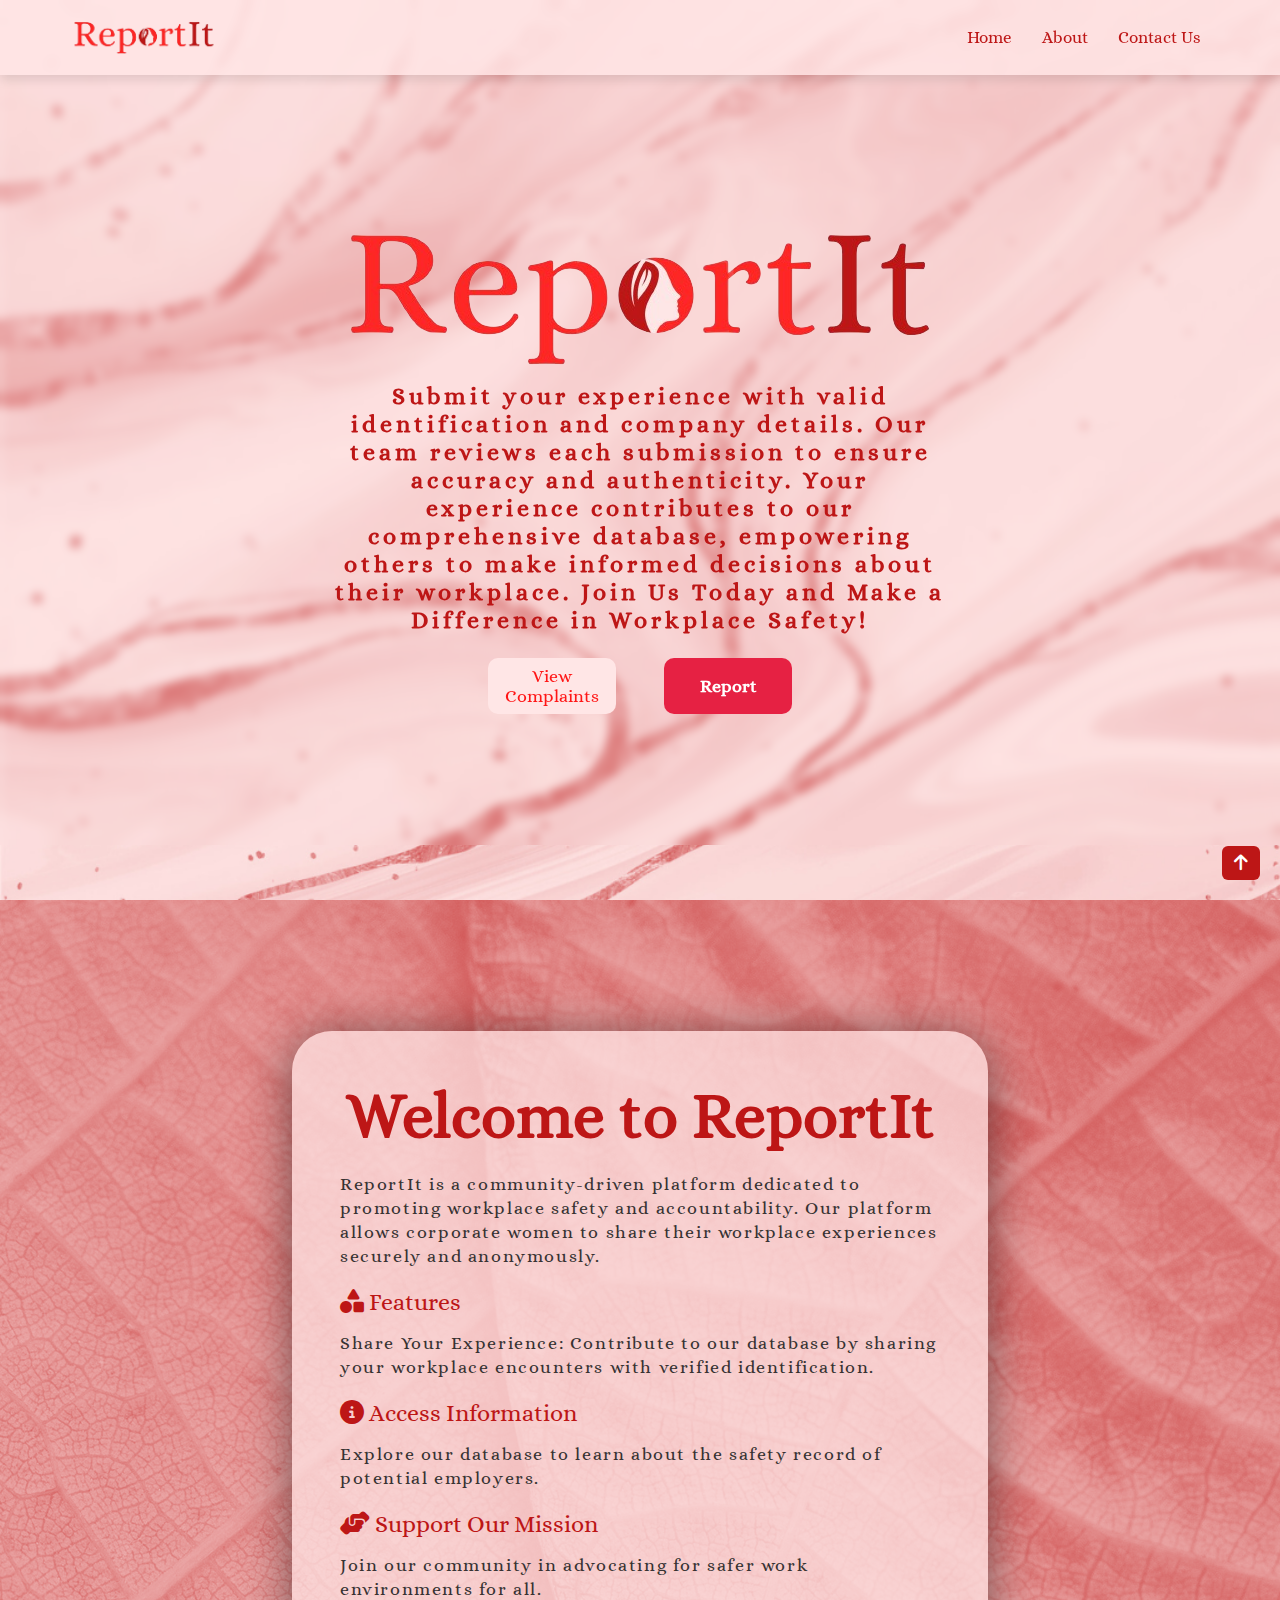
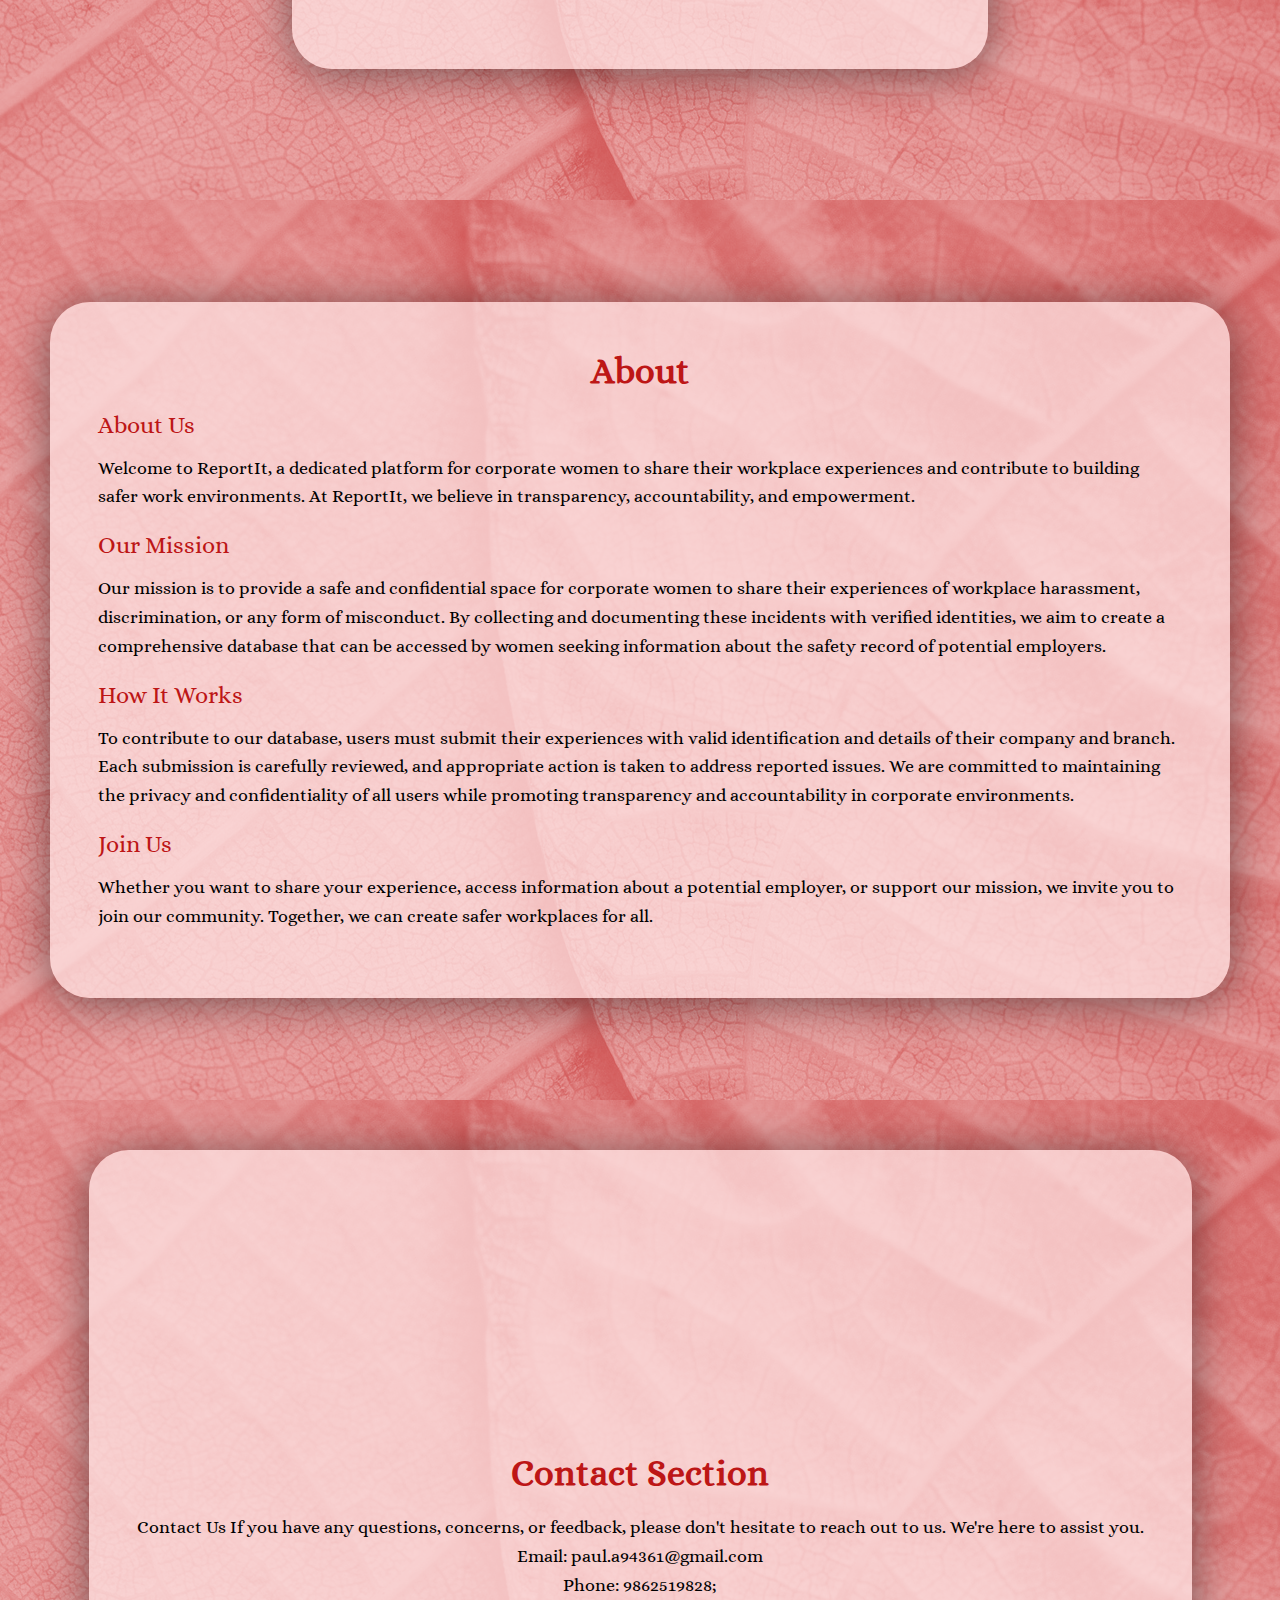
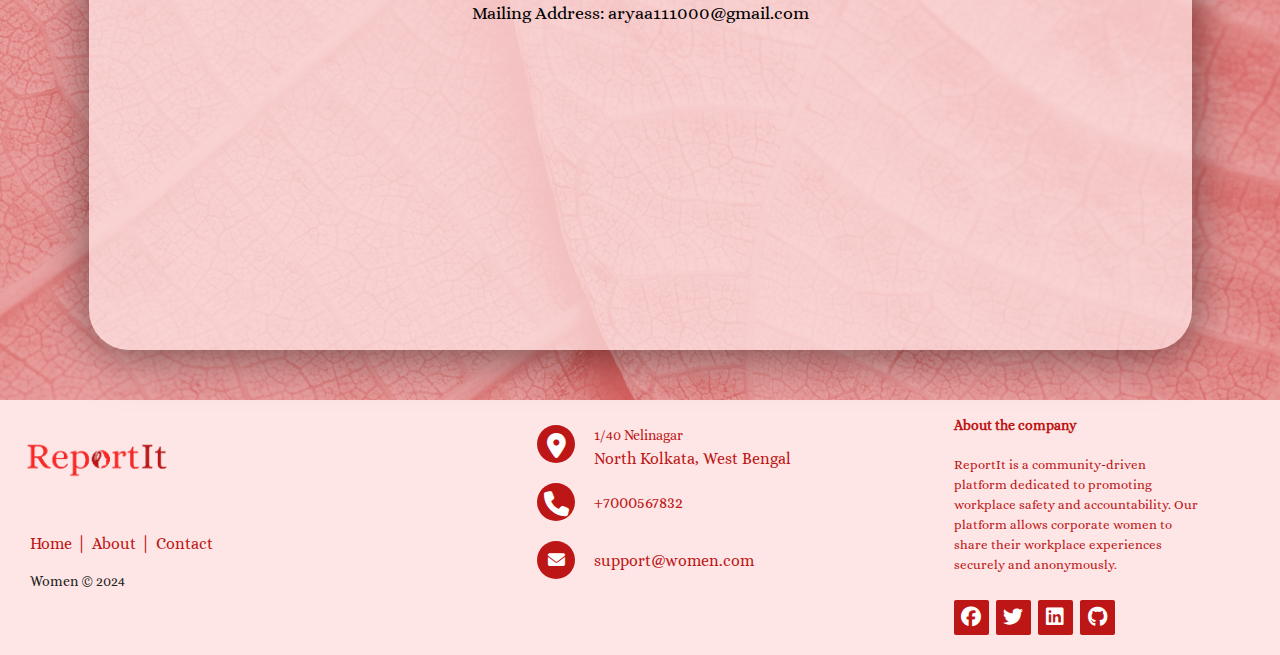
<file: index.html>
<!DOCTYPE html>
<html lang="en" dir="ltr">
  <head>
    <meta charset="UTF-8" />
    <title>ReportIt-Voice raised by Women</title>
    <link rel="preconnect" href="https://fonts.googleapis.com" />
    <link rel="preconnect" href="https://fonts.gstatic.com" crossorigin />
    <link
      href="https://fonts.googleapis.com/css2?family=Alice&display=swap"
      rel="stylesheet"
    />
    <link rel="stylesheet" href="style.css" />
    <link rel="icon" href="assests/Main-Logo_noBG.png" />
    <!-- Fontawesome CDN Link -->
    <link
      rel="stylesheet"
      href="https://cdnjs.cloudflare.com/ajax/libs/font-awesome/6.5.1/css/all.min.css"
    />
    <meta name="viewport" content="width=device-width, initial-scale=1.0" />
  </head>
  <body>
    <nav>
      <div class="navbar">
        <div class="logo">
          <a href="#"><img src="assests/Title-Logo-NoBG.png" alt="" /></a>
        </div>
        <ul class="menu">
          <li><a href="#Home" style="color: #bd1616">Home</a></li>
          <li><a href="#About" style="color: #bd1616">About</a></li>
          <li><a href="#Contact Us" style="color: #bd1616">Contact Us</a></li>
        </ul>
      </div>
    </nav>
    <section class="homepage" id="Home">
      <div class="main-content-intro">
        <img src="assests/Title-Logo-NoBG.png" alt="" />
        <div class="homepage-p">
          <p>
            Submit your experience with valid identification and company
            details. Our team reviews each submission to ensure accuracy and
            authenticity. Your experience contributes to our comprehensive
            database, empowering others to make informed decisions about their
            workplace. Join Us Today and Make a Difference in Workplace Safety!
          </p>
        </div>
        <div class="activity-buttons">
          <a href="veiw-page.html"
            ><button class="button-s">View Complaints</button></a
          >
          <a href="reporting-page.html"
            ><button class="button-report">Report</button></a
          >
        </div>
      </div>
    </section>
    <section class="next-home-page">
      <div class="welcome-section">
        <h1>Welcome to ReportIt</h1>

        <p>
          ReportIt is a community-driven platform dedicated to promoting
          workplace safety and accountability. Our platform allows corporate
          women to share their workplace experiences securely and anonymously.
        </p>
        <h3><i class="fa-solid fa-shapes"></i> Features</h3>

        <p>
          Share Your Experience: Contribute to our database by sharing your
          workplace encounters with verified identification.
        </p>
        <h3><i class="fa-solid fa-circle-info"></i> Access Information</h3>
        <p>
          Explore our database to learn about the safety record of potential
          employers.
        </p>
        <h3><i class="fa-solid fa-handshake-angle"></i> Support Our Mission</h3>
        <p>
          Join our community in advocating for safer work environments for all.
        </p>
      </div>
    </section>
    <section class="about-section" id="About">
      <div class="about-section-info">
        <h1>About</h1>
        <h3>About Us</h3>

        <p>
          Welcome to ReportIt, a dedicated platform for corporate women to share
          their workplace experiences and contribute to building safer work
          environments. At ReportIt, we believe in transparency, accountability,
          and empowerment.
        </p>

        <h3>Our Mission</h3>

        <p>
          Our mission is to provide a safe and confidential space for corporate
          women to share their experiences of workplace harassment,
          discrimination, or any form of misconduct. By collecting and
          documenting these incidents with verified identities, we aim to create
          a comprehensive database that can be accessed by women seeking
          information about the safety record of potential employers.
        </p>

        <h3>How It Works</h3>

        <p>
          To contribute to our database, users must submit their experiences
          with valid identification and details of their company and branch.
          Each submission is carefully reviewed, and appropriate action is taken
          to address reported issues. We are committed to maintaining the
          privacy and confidentiality of all users while promoting transparency
          and accountability in corporate environments.
        </p>

        <h3>Join Us</h3>

        <p>
          Whether you want to share your experience, access information about a
          potential employer, or support our mission, we invite you to join our
          community. Together, we can create safer workplaces for all.
        </p>
      </div>
    </section>

    <section class="contact-us-section" id="Contact Us">
      <div class="contact-section-info">
        <h1>Contact Section</h1>
        <p>
          Contact Us If you have any questions, concerns, or feedback, please
          don't hesitate to reach out to us. We're here to assist you.
          <br />Email: paul.a94361@gmail.com <br />Phone: 9862519828;
          <br />Mailing Address: aryaa111000@gmail.com
        </p>
      </div>
    </section>

    <div class="button">
      <a href="#Home"><i class="fas fa-arrow-up"></i></a>
    </div>

    <!-- FOOTER -->

    <footer class="footer-distributed">
      <div class="footer-left">
        <a href="#"><img src="assests/Title-Logo-NoBG.png" alt="" /></a>

        <p class="footer-links">
          <a href="#" class="link-1">Home</a>

          <a href="#">About</a>

          <a href="#">Contact</a>
        </p>

        <p class="footer-company-name">Women © 2024</p>
      </div>

      <div class="footer-center">
        <div>
          <i class="fa-solid fa-location-dot"></i>
          <p><span>1/40 Nelinagar</span> North Kolkata, West Bengal</p>
        </div>

        <div>
          <i class="fa fa-phone"></i>
          <p>+7000567832</p>
        </div>

        <div>
          <i class="fa fa-envelope"></i>
          <p><a href="mailto:support@company.com">support@women.com</a></p>
        </div>
      </div>

      <div class="footer-right">
        <p class="footer-company-about">
          <span>About the company</span>
          ReportIt is a community-driven platform dedicated to promoting
          workplace safety and accountability. Our platform allows corporate
          women to share their workplace experiences securely and anonymously.
        </p>

        <div class="footer-icons">
          <a href="#icon"><i class="fa-brands fa-facebook"></i></a>
          <a href="#icon"><i class="fa-brands fa-twitter"></i></a>
          <a href="#icon"><i class="fa-brands fa-linkedin"></i></a>
          <a href="#icon"><i class="fa-brands fa-github"></i></a>
        </div>
      </div>
    </footer>
    <!-- FOOTER END -->
  </body>
</html>
</file>
<file: style.css>
* {
  margin: 0;
  padding: 0;
  box-sizing: border-box;
}

nav {
  position: fixed;
  left: 0;
  top: 0;
  width: 100%;
  height: 75px;
  background: #ffe6e6d2;
  box-shadow: 0 5px 10px rgba(0, 0, 0, 0.1);
  z-index: 999;
}
nav .navbar {
  display: flex;
  align-items: center;
  justify-content: space-between;
  height: 100%;
  max-width: 90%;
  margin: auto;
}
#searchBox {
  padding: 8px 10rem;
  font-size: 16px;
  background-color: #faa4a49a;
  border: #111827 1px solid;
  border-radius: 3rem;
}
nav .navbar .logo img {
  width: 10rem;
  display: flex;
  justify-content: center;
  align-items: center;
}
nav .navbar .menu {
  display: flex;
}
.navbar .menu li {
  list-style: none;
  margin: 0 15px;
}
.navbar .menu li a {
  color: #bd1616;
  font-size: 17px;
  font-weight: 500;
  text-decoration: none;
}

section {
  background-image: url("assests/wepik-export-20240330145914qvqg.png");
  height: 100vh;
  width: 100%;
}

/* Home page */

#Home {
  background-image: url("assests/Home-Page-BG.png");
  background-repeat: no-repeat;
  background-size: cover;
}

.main-content-intro {
  display: flex;
  flex-direction: column;
  justify-content: center;
  align-items: center;
  position: relative;
  top: -5.6rem;
  padding: 8.2rem;
  backdrop-filter: blur(5px);
}

.main-content-intro img {
  position: relative;
  top: 6.5rem;
  display: flex;
  justify-content: center;
  align-items: center;
}

.homepage p {
  color: #bd1616;
  font-family: "Alice", serif;
  font-size: 1.5rem;
  font-weight: 600;
  text-align: center;
  letter-spacing: 0.25rem;
}

.homepage-p {
  width: 60%;
}

.activity-buttons {
  margin-top: 1.5rem;
  display: flex;
  justify-content: center;
  align-items: center;
  gap: 3rem;
}

.button-report {
  border: none;
  background: #e62143;
  border-radius: 10px;
  color: #fff;
  font-weight: 700;
  height: 3.5rem;
  cursor: pointer;
  width: 8rem;
  cursor: pointer;
  font-size: 18px;
  transition: opacity 0.15s;
  font-family: "Alice", serif;
}

.button-s {
  border: none;
  background-color: #ffe6e6;
  color: #ff1616;
  height: 3.5rem;
  width: 8rem;
  border-radius: 10px;
  cursor: pointer;
  font-size: 18px;
  transition: opacity 0.15s;
  font-family: "Alice", serif;
}

.button-s:hover {
  opacity: 0.7;
}

.button-s:active {
  opacity: 0.5;
}

.button-report:hover {
  opacity: 0.7;
}

.button-report:active {
  opacity: 0.5;
}

/* ---Home page ends--- */

/* ---Welcome Page begins--- */

.next-home-page {
  display: flex;
  justify-content: center;
  align-items: center;
  flex-direction: column;
}

.welcome-section {
  background-color: #ffe6e6b6;
  padding: 3rem;
  border-radius: 2.5rem;
  box-shadow: 0 5px 3rem rgba(0, 0, 0, 0.5);
}

.next-home-page h1 {
  color: #bd1616;
  font-family: "Alice", serif;
  font-size: 4rem;
  margin-bottom: 20px;
  text-align: center;
}

.next-home-page h3 {
  color: #bd1616;
  font-size: 24px;
  font-weight: 500;
  margin-bottom: 15px;
  font-family: "Alice", serif;
}

.next-home-page p {
  color: #363232;
  font-size: 18px;
  margin-bottom: 20px;
  line-height: 1.5rem;
  letter-spacing: 0.1rem;
  max-width: 600px;
  font-family: "Alice", serif;
}

/* Welcome page ends */

/* About section begins */

.about-section-info {
  padding: 3rem;
  border-radius: 2.5rem;
  background-color: #ffe6e6b6;
  box-shadow: 0 5px 3rem rgba(0, 0, 0, 0.5);
  font-style: "Alice", serif;
}

.about-section-info h1,h3,p {
  font-family: "Alice",serif;
}
.about-section {
  padding: 50px;
}

.about-section h1 {
  color: #bd1616;
  font-size: 36px;
  font-weight: 600;
  margin-bottom: 20px;
  text-align: center;
}

.about-section h3 {
  color: #bd1616;
  font-size: 24px;
  font-weight: 500;
  margin-bottom: 15px;
}

.about-section p {
  font-size: 18px;
  line-height: 1.6;
  margin-bottom: 20px;
}

/* About Section Ends */

/* Contact Section Starts */

.contact-section-info {
  padding: 3rem;
  border-radius: 2.5rem;
  height: 100%;
  background-color: #ffe6e6b6;
  box-shadow: 0 5px 3rem rgba(0, 0, 0, 0.5);
  font-style: "Alice", serif;
  display: flex;
  flex-direction: column;
  justify-content: center;
  align-items: center;
}
.contact-us-section {
  background-color: #f2f2f2;
  padding: 50px;
}

.contact-us-section h1 {
  color: #bd1616;
  font-size: 36px;
  font-weight: 600;
  margin-bottom: 20px;
  text-align: center;
}

.contact-us-section p {
  font-size: 18px;
  line-height: 1.6;
  margin-bottom: 20px;
  text-align: center;
}

.contact-us-section p a {
  color: #bd1616;
  font-weight: bold;
  text-decoration: none;
}

/* Contact Section Ends */


.button a {
  position: fixed;
  bottom: 20px;
  right: 20px;
  color: #fff;
  background: #bd1616;
  padding: 7px 12px;
  font-size: 18px;
  border-radius: 6px;
  box-shadow: rgba(0, 0, 0, 0.2);
}



/* FOOTER STARTSSSSSSSSSSSSSSSSSSSSSSSSSSSSS */

* {
  font-family: "Alice",serif;
}

.footer-distributed {
  background: #ffe6e6;
  box-shadow: 0 1px 1px 0 rgba(0, 0, 0, 0.12);
  box-sizing: border-box;
  width: 100%;
  text-align: left;
  font: bold 16px sans-serif;
  padding: 15px 30px;
}

.footer-distributed .footer-left,
.footer-distributed .footer-center,
.footer-distributed .footer-right {
  display: inline-block;
  vertical-align: top;
}

/* Footer left */

.footer-distributed .footer-left {
  width: 40%;
}

/* The company logo */

.footer-distributed h3 {
  color: #bd1616;
  font: normal 36px "Open Sans", cursive;
  margin: 0;
}

.footer-distributed h3 span {
  color: #bd1616;
}

/* Footer links */

.footer-distributed .footer-links {
  color: #bd1616;
  margin: 20px 0 12px;
  padding: 0;
}

.footer-distributed .footer-links a {
  display: inline-block;
  line-height: 1.8;
  font-weight: 400;
  text-decoration: none;
  color: inherit;
}

.footer-distributed .footer-company-name {
  color: #222;
  font-size: 14px;
  font-weight: normal;
  margin: 0;
}

/* Footer Center */

.footer-distributed .footer-center {
  width: 35%;
}

.footer-distributed .footer-center i {
  background-color: #bd1616;
  color: #ffffff;
  font-size: 25px;
  width: 38px;
  height: 38px;
  border-radius: 50%;
  text-align: center;
  line-height: 42px;
  margin: 10px 15px;
  vertical-align: middle;
}

.footer-distributed .footer-center i.fa-envelope {
  font-size: 17px;
  line-height: 38px;
}

.footer-distributed .footer-center p {
  display: inline-block;
  color: #bd1616;
  font-weight: 400;
  vertical-align: middle;
  margin: 0;
}

.footer-distributed .footer-center p span {
  display: block;
  font-weight: normal;
  font-size: 14px;
  line-height: 2;
}

.footer-distributed .footer-center p a {
  color: #bd1616;
  text-decoration: none;
}

.footer-distributed .footer-links a:before {
  content: "|";
  font-weight: 300;
  font-size: 20px;
  left: 0;
  color: #bd1616;
  display: inline-block;
  padding-right: 5px;
}

.footer-distributed .footer-links .link-1:before {
  content: none;
}

/* Footer Right */

.footer-distributed .footer-right {
  width: 20%;
}

.footer-left a img {
  width: 10rem;
  display: flex;
  position: relative;
  left: -0.8rem;
}

.footer-distributed .footer-company-about {
  line-height: 20px;
  color: #bd1616;
  font-size: 13px;
  font-weight: normal;
  margin: 0;
}

.footer-distributed .footer-company-about span {
  display: block;
  color: #bd1616;
  font-size: 14px;
  font-weight: bold;
  margin-bottom: 20px;
}

.footer-distributed .footer-icons {
  margin-top: 25px;
}

.footer-distributed .footer-icons a {
  display: inline-block;
  width: 35px;
  height: 35px;
  cursor: pointer;
  background-color: #bd1616;
  border-radius: 2px;

  font-size: 20px;
  color: #ffffff;
  text-align: center;
  line-height: 35px;

  margin-right: 3px;
  margin-bottom: 5px;
}

@media (max-width: 880px) {
  .footer-distributed {
    font: bold 14px sans-serif;
  }

  .footer-distributed .footer-left,
  .footer-distributed .footer-center,
  .footer-distributed .footer-right {
    display: block;
    width: 100%;
    margin-bottom: 40px;
    text-align: center;
  }

  .footer-distributed .footer-center i {
    margin-left: 0;
  }
}
/* FOOTER END */


/* Each Section of the Page Style */

section {
  display: flex;
  height: 100vh;
  width: 100%;
  align-items: center;
  justify-content: center;
}

/* -----Main Report Section----- */

#reporting-container {
  width: 600px;
  background: #ffe6e6d2;
  padding: 1rem;
  border-radius: 8px;
  box-shadow: 0 0 5rem rgba(0, 0, 0, 0.4);
}

#reporting-container h1 {
  display: flex;
  justify-content: center;
  color: #bd1616df;
  font-size: 9vh;
  font-style: arial;
  font-weight: 700;
}

.form-group {
  margin-bottom: 20px;
  display: flex;
  align-items: center;
}

.form-group input[type="text"],
.form-group select {
  width: 50%;
  padding: 10px;
  margin: 1rem;
  background-color: #faa4a49a;
  border: #111827 1px solid;
  border-radius: 5px;
}

.form-group select {
  appearance: none;
  -webkit-appearance: none;
  -moz-appearance: none;
  background-image: url('data:image/svg+xml;utf8,<svg fill="currentColor" xmlns="http://www.w3.org/2000/svg" viewBox="0 0 8 8"><path d="M4 5l4-4H0z"/></svg>');
  background-repeat: no-repeat;
  background-position: right 10px top 50%;
  background-size: 12px;
  padding-right: 30px;
  background-color: #faa4a49a;
  border: #111827 1px solid;
}

.form-group textarea {
  padding: 10px;
  resize: vertical;
  width: 100%;
  min-height: 100px;
  margin: 1rem;
  border: #111827 1px solid;
  background-color: #faa4a49a;
  border-radius: 5px;
}

.submit-button {
  background: #e62143;
  border-radius: 11px;
  color: #fff;
  cursor: pointer;
  font-family: Arial, Helvetica, sans-serif;
  font-size: 1.15em;
  font-weight: 700;
  padding: 10px;
  width: 25%;
  margin: 1rem;
  border: none;
}

.submit-button:hover {
  opacity: 0.7;
}

.submit-button:active {
  opacity: 1;
  background: #af1b34;
}

.cancel-button {
  align-items: center;
  background-color: #ffe6e6;
  border: none;
  border-radius: 11px;
  color: #d33a2c;
  cursor: pointer;
  font-size: 1rem;
  font-weight: 700;
  padding: 10px;
  transition: border 0.2s ease-in-out, box-shadow 0.2s ease-in-out;
}

.cancel-button:active {
  background-color: #d33a2c;
  box-shadow: rgba(0, 0, 0, 0.12) 0 1px 3px 0 inset;
  color: #ffffff;
}

.cancel-button:hover {
  background-color: #ffe3e3;
  border-color: #faa4a4;
}

.verification-button {
  background-color: #111827;
  border: none;
  border-radius: 0.75rem;
  color: #ffffff;
  cursor: pointer;
  font-family: Arial, Helvetica, sans-serif;
  font-size: 1.125rem;
  font-weight: 600;
  padding: 0.75rem 1.2rem;
  transition-duration: 0.2s;
  transition-property: background-color, border-color, color, fill, stroke;
  transition-timing-function: cubic-bezier(0.4, 0, 0.2, 1);
  margin-left: 13rem;
}

.verification-button:hover {
  background-color: #374151;
}

/* -----Main Report Section Ends----- */

/* -----Veiwing Page Starts----- */

#posts {
  display: grid;
  grid-template-columns: repeat(2, 1fr); /* Creates two columns */
  gap: 5rem; /* Adds some space between the posts */
}

.post {
  display: flex;
  justify-content: space-between;
  align-items: flex-start;
  background: #ffe6e6d2;
  box-shadow: 0 0 3rem rgba(0, 0, 0, 0.4);
  border-radius: 8px;
  padding: 1.5rem;
  gap: 2rem;
}

.post-content {
  padding: 1rem;
}

@media (max-width: 768px) {
  .post {
    flex-direction: column;
  }

  .post-info {
    flex: none; /* Resets the flex property */
  }
}
</file>
